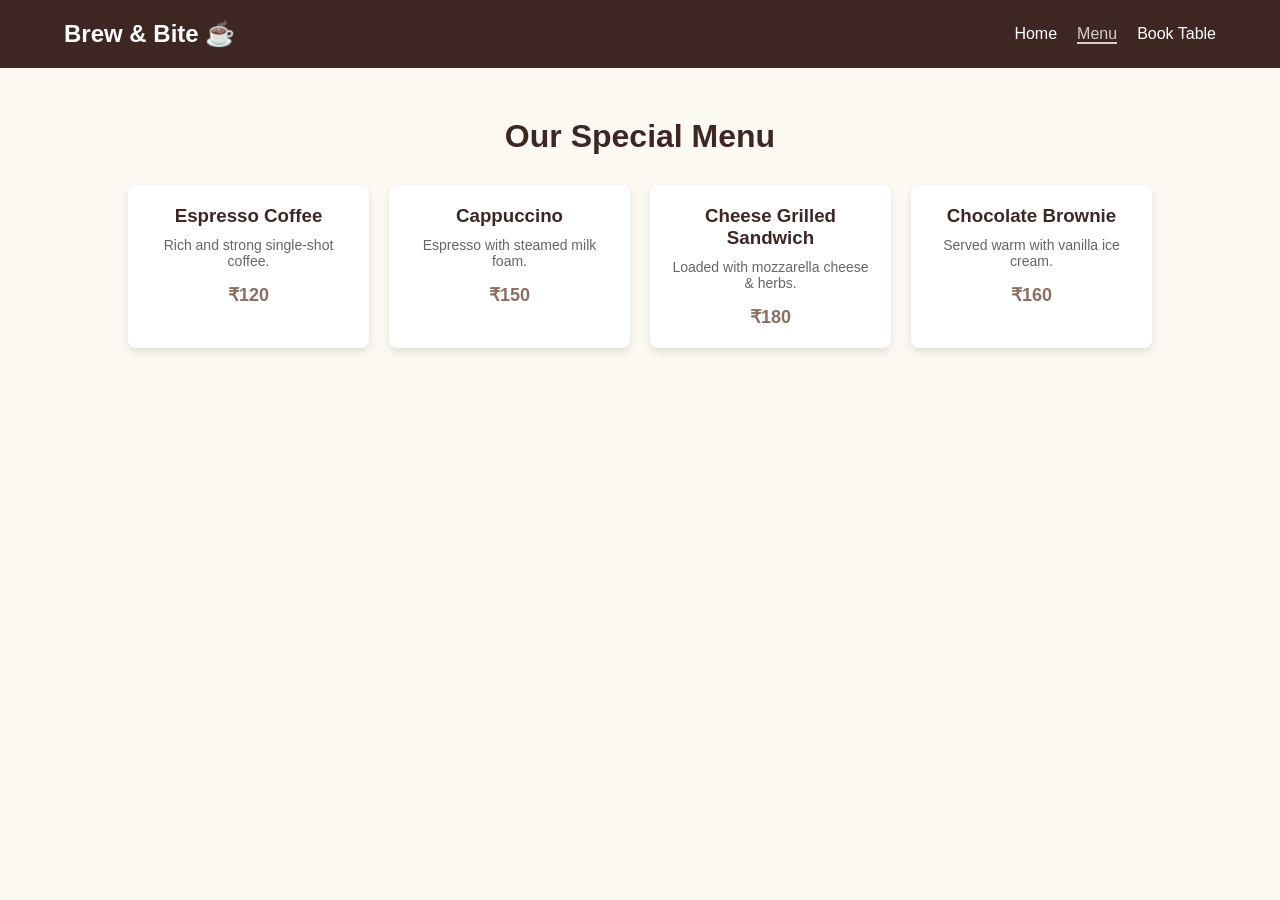
<file: templates/menu.html>
<!DOCTYPE html>
<html lang="en">
<head>
    <meta charset="UTF-8">
    <meta name="viewport" content="width=device-width, initial-scale=1.0">
    <title>Menu - Brew & Bite Cafe</title>
    <link rel="stylesheet" href="../static/css/style.css">
</head>
<body>

    <!-- Navigation Bar -->
    <header>
        <nav class="navbar">
            <div class="logo">Brew & Bite ☕</div>
            <ul class="nav-links">
                <li><a href="/">Home</a></li>
                <li><a href="/menu" class="active">Menu</a></li>
                <li><a href="/booking">Book Table</a></li>
            </ul>
        </nav>
    </header>

    <!-- Menu Section -->
    <section class="menu-container">
        <h2>Our Special Menu</h2>
        <div class="menu-grid">
            
            <div class="menu-card">
                <h3>Espresso Coffee</h3>
                <p>Rich and strong single-shot coffee.</p>
                <span class="price">₹120</span>
            </div>

            <div class="menu-card">
                <h3>Cappuccino</h3>
                <p>Espresso with steamed milk foam.</p>
                <span class="price">₹150</span>
            </div>

            <div class="menu-card">
                <h3>Cheese Grilled Sandwich</h3>
                <p>Loaded with mozzarella cheese & herbs.</p>
                <span class="price">₹180</span>
            </div>

            <div class="menu-card">
                <h3>Chocolate Brownie</h3>
                <p>Served warm with vanilla ice cream.</p>
                <span class="price">₹160</span>
            </div>

        </div>
    </section>

</body>
</html>
</file>
<file: static/css/style.css>
* {
    margin: 0;
    padding: 0;
    box-sizing: border-box;
    font-family: Arial, sans-serif;
}

body {
    background-color: #fcf8f2;
}

/* Navbar Style */
.navbar {
    display: flex;
    justify-content: space-between;
    align-items: center;
    padding: 20px 5%;
    background-color: #3e2723;
    color: white;
}

.logo {
    font-size: 24px;
    font-weight: bold;
}

.nav-links {
    display: flex;
    list-style: none;
}

.nav-links li {
    margin-left: 20px;
}

.nav-links a {
    color: white;
    text-decoration: none;
    font-size: 16px;
}

.nav-links a.active {
    color: #d7ccc8;
    border-bottom: 2px solid #d7ccc8;
}

/* Hero Banner Style */
.hero {
    height: 80vh;
    display: flex;
    justify-content: center;
    align-items: center;
    text-align: center;
    background: linear-gradient(rgba(0,0,0,0.6), rgba(0,0,0,0.6)), url('https://images.unsplash.com/photo-1501339847302-ac426a4a7cbb') no-repeat center center/cover;
    color: white;
    padding: 0 20px;
}

.hero-content h1 {
    font-size: 48px;
    margin-bottom: 15px;
}

.hero-content p {
    font-size: 18px;
    margin-bottom: 25px;
}

.btn {
    padding: 12px 25px;
    text-decoration: none;
    border-radius: 5px;
    font-weight: bold;
    margin: 5px;
    display: inline-block;
}

.btn-primary {
    background-color: #d7ccc8;
    color: #3e2723;
}

.btn-secondary {
    border: 2px solid white;
    color: white;
}
/* Menu Page Styling */
.menu-container {
    padding: 50px 10%;
    text-align: center;
}

.menu-container h2 {
    font-size: 32px;
    margin-bottom: 30px;
    color: #3e2723;
}

.menu-grid {
    display: grid;
    grid-template-columns: repeat(auto-fit, minmax(220px, 1fr));
    gap: 20px;
}

.menu-card {
    background-color: white;
    padding: 20px;
    border-radius: 8px;
    box-shadow: 0 4px 8px rgba(0,0,0,0.1);
    transition: 0.3s;
}

.menu-card:hover {
    transform: translateY(-5px);
}

.menu-card h3 {
    color: #3e2723;
    margin-bottom: 10px;
}

.menu-card p {
    font-size: 14px;
    color: #666;
    margin-bottom: 15px;
}

.menu-card .price {
    font-size: 18px;
    font-weight: bold;
    color: #8d6e63;
}
/* Booking Form Styling */
.booking-container {
    max-width: 500px;
    margin: 40px auto;
    background: white;
    padding: 30px;
    border-radius: 10px;
    box-shadow: 0 4px 10px rgba(0,0,0,0.1);
}

.booking-container h2 {
    text-align: center;
    color: #3e2723;
    margin-bottom: 20px;
}

.form-group {
    margin-bottom: 15px;
}

.form-group label {
    display: block;
    margin-bottom: 5px;
    font-weight: bold;
    color: #3e2723;
}

.form-group input {
    width: 100%;
    padding: 10px;
    border: 1px solid #ccc;
    border-radius: 5px;
    font-size: 14px;
}

.btn-block {
    width: 100%;
    border: none;
    cursor: pointer;
    font-size: 16px;
}
</file>
